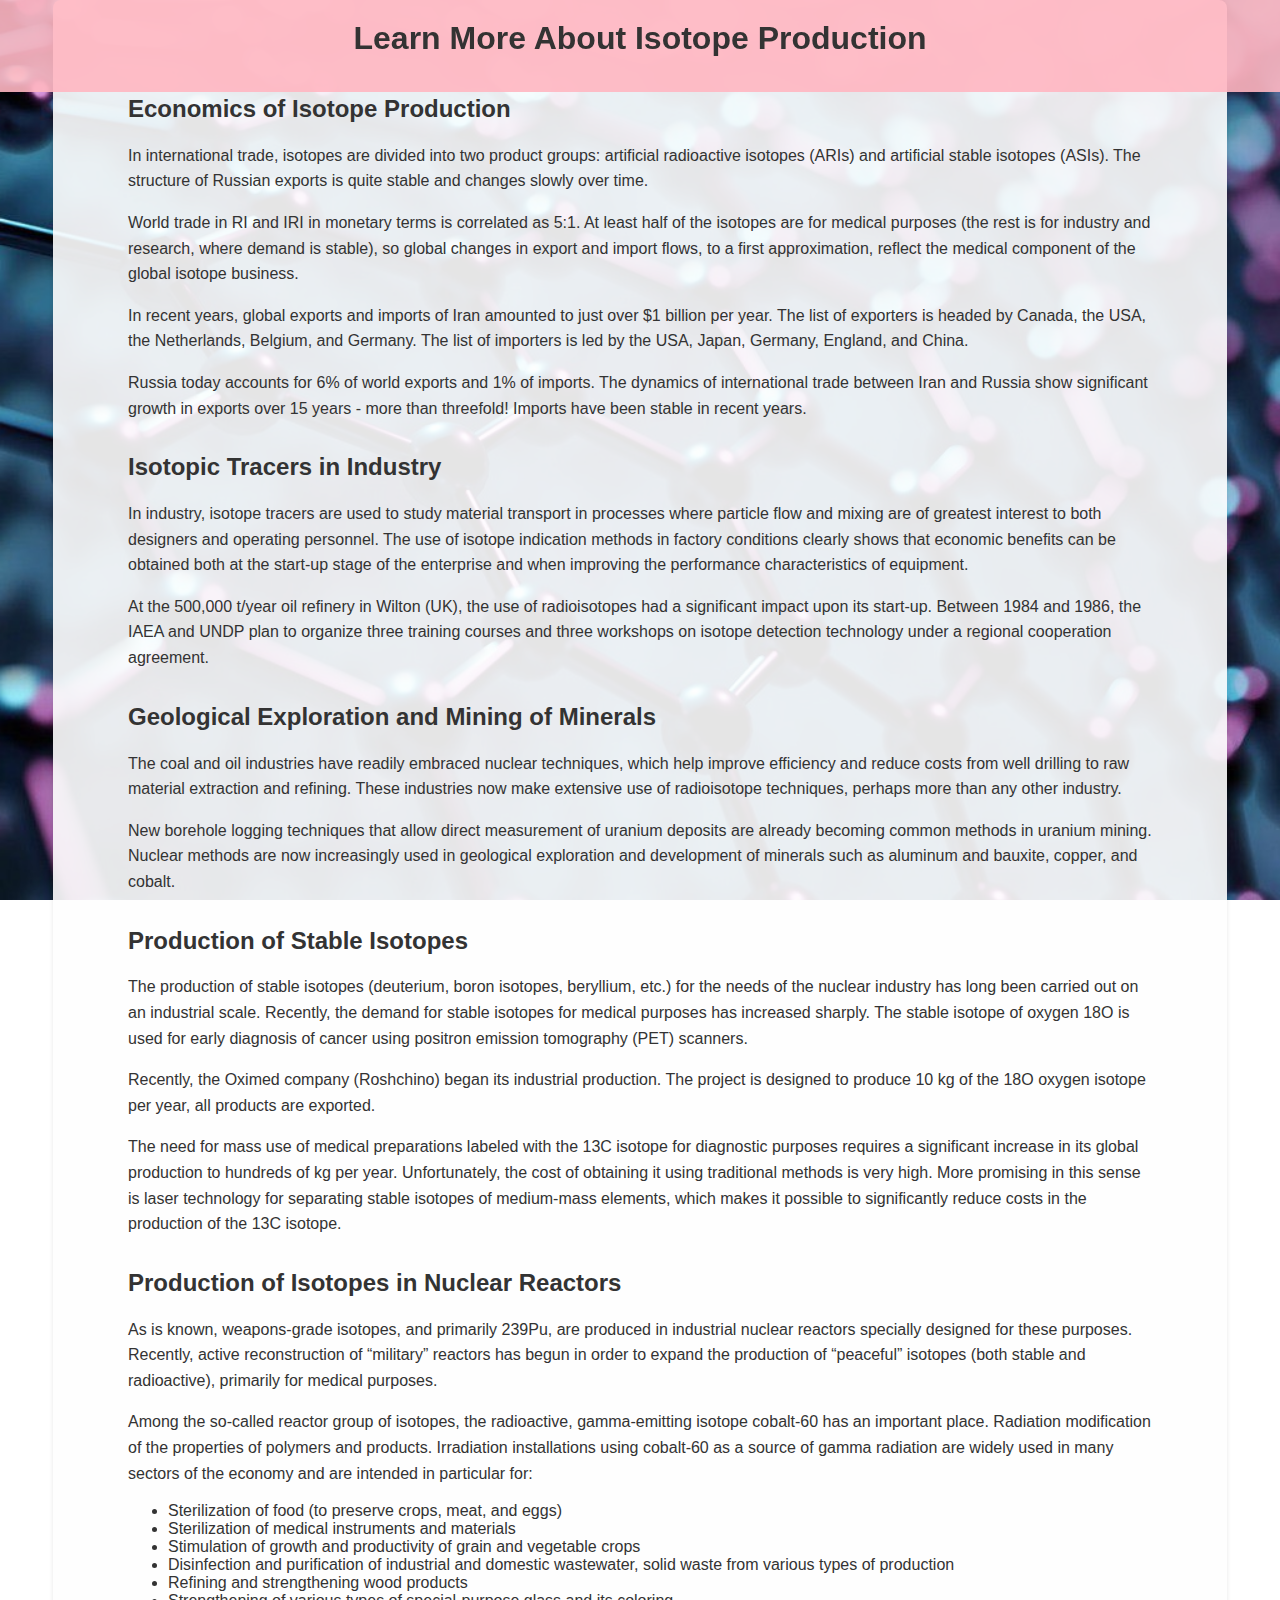
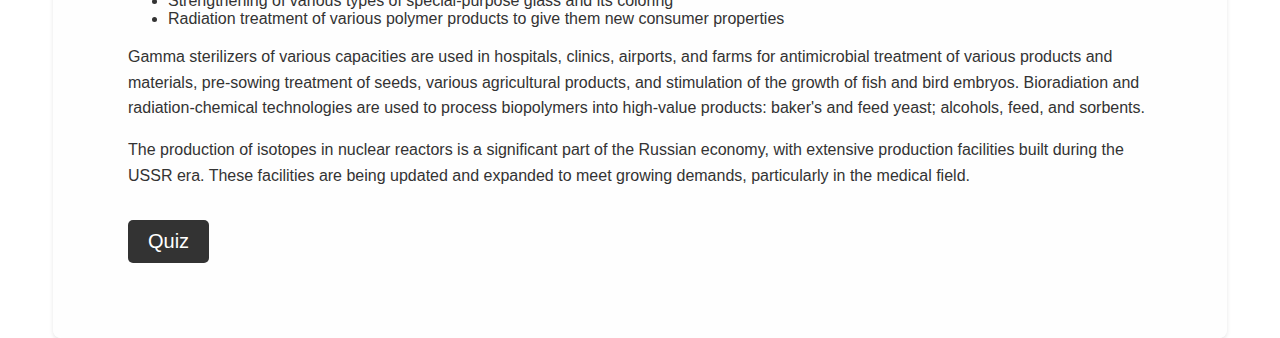
<file: learnmore.html>
<!DOCTYPE html>
<html lang="en">
<head>
    <meta charset="UTF-8">
    <meta name="viewport" content="width=device-width, initial-scale=1.0">
    <title>Learn More</title>
    <link rel="stylesheet" href="style-learn-more.css">
</head>
<body>
    <header>
        <h1>Learn More About Isotope Production</h1>
    </header>

    <main>
        <section>
            <h2>Economics of Isotope Production</h2>
            <p>In international trade, isotopes are divided into two product groups: artificial radioactive isotopes (ARIs) and artificial stable isotopes (ASIs). The structure of Russian exports is quite stable and changes slowly over time.</p>
            <p>World trade in RI and IRI in monetary terms is correlated as 5:1. At least half of the isotopes are for medical purposes (the rest is for industry and research, where demand is stable), so global changes in export and import flows, to a first approximation, reflect the medical component of the global isotope business.</p>
            <p>In recent years, global exports and imports of Iran amounted to just over $1 billion per year. The list of exporters is headed by Canada, the USA, the Netherlands, Belgium, and Germany. The list of importers is led by the USA, Japan, Germany, England, and China.</p>
            <p>Russia today accounts for 6% of world exports and 1% of imports. The dynamics of international trade between Iran and Russia show significant growth in exports over 15 years - more than threefold! Imports have been stable in recent years.</p>
        </section>

        <section>
            <h2>Isotopic Tracers in Industry</h2>
            <p>In industry, isotope tracers are used to study material transport in processes where particle flow and mixing are of greatest interest to both designers and operating personnel. The use of isotope indication methods in factory conditions clearly shows that economic benefits can be obtained both at the start-up stage of the enterprise and when improving the performance characteristics of equipment.</p>
            <p>At the 500,000 t/year oil refinery in Wilton (UK), the use of radioisotopes had a significant impact upon its start-up. Between 1984 and 1986, the IAEA and UNDP plan to organize three training courses and three workshops on isotope detection technology under a regional cooperation agreement.</p>
        </section>

        <section>
            <h2>Geological Exploration and Mining of Minerals</h2>
            <p>The coal and oil industries have readily embraced nuclear techniques, which help improve efficiency and reduce costs from well drilling to raw material extraction and refining. These industries now make extensive use of radioisotope techniques, perhaps more than any other industry.</p>
            <p>New borehole logging techniques that allow direct measurement of uranium deposits are already becoming common methods in uranium mining. Nuclear methods are now increasingly used in geological exploration and development of minerals such as aluminum and bauxite, copper, and cobalt.</p>
        </section>

        <section>
            <h2>Production of Stable Isotopes</h2>
            <p>The production of stable isotopes (deuterium, boron isotopes, beryllium, etc.) for the needs of the nuclear industry has long been carried out on an industrial scale. Recently, the demand for stable isotopes for medical purposes has increased sharply. The stable isotope of oxygen 18O is used for early diagnosis of cancer using positron emission tomography (PET) scanners.</p>
            <p>Recently, the Oximed company (Roshchino) began its industrial production. The project is designed to produce 10 kg of the 18O oxygen isotope per year, all products are exported.</p>
            <p>The need for mass use of medical preparations labeled with the 13C isotope for diagnostic purposes requires a significant increase in its global production to hundreds of kg per year. Unfortunately, the cost of obtaining it using traditional methods is very high. More promising in this sense is laser technology for separating stable isotopes of medium-mass elements, which makes it possible to significantly reduce costs in the production of the 13C isotope.</p>
        </section>

        <section>
            <h2>Production of Isotopes in Nuclear Reactors</h2>
            <p>As is known, weapons-grade isotopes, and primarily 239Pu, are produced in industrial nuclear reactors specially designed for these purposes. Recently, active reconstruction of “military” reactors has begun in order to expand the production of “peaceful” isotopes (both stable and radioactive), primarily for medical purposes.</p>
            <p>Among the so-called reactor group of isotopes, the radioactive, gamma-emitting isotope cobalt-60 has an important place. Radiation modification of the properties of polymers and products. Irradiation installations using cobalt-60 as a source of gamma radiation are widely used in many sectors of the economy and are intended in particular for:</p>
            <ul>
                <li>Sterilization of food (to preserve crops, meat, and eggs)</li>
                <li>Sterilization of medical instruments and materials</li>
                <li>Stimulation of growth and productivity of grain and vegetable crops</li>
                <li>Disinfection and purification of industrial and domestic wastewater, solid waste from various types of production</li>
                <li>Refining and strengthening wood products</li>
                <li>Strengthening of various types of special-purpose glass and its coloring</li>
                <li>Radiation treatment of various polymer products to give them new consumer properties</li>
            </ul>
            <p>Gamma sterilizers of various capacities are used in hospitals, clinics, airports, and farms for antimicrobial treatment of various products and materials, pre-sowing treatment of seeds, various agricultural products, and stimulation of the growth of fish and bird embryos. Bioradiation and radiation-chemical technologies are used to process biopolymers into high-value products: baker's and feed yeast; alcohols, feed, and sorbents.</p>
            <p>The production of isotopes in nuclear reactors is a significant part of the Russian economy, with extensive production facilities built during the USSR era. These facilities are being updated and expanded to meet growing demands, particularly in the medical field.</p>
        </section>
    </div>
    <button class="end-button" onclick="window.location.href='quiz.html'">Quiz</button>
</div>
    </main>
    <script src="scripts-learn-more.js"></script>

</body>
</html>
</file>
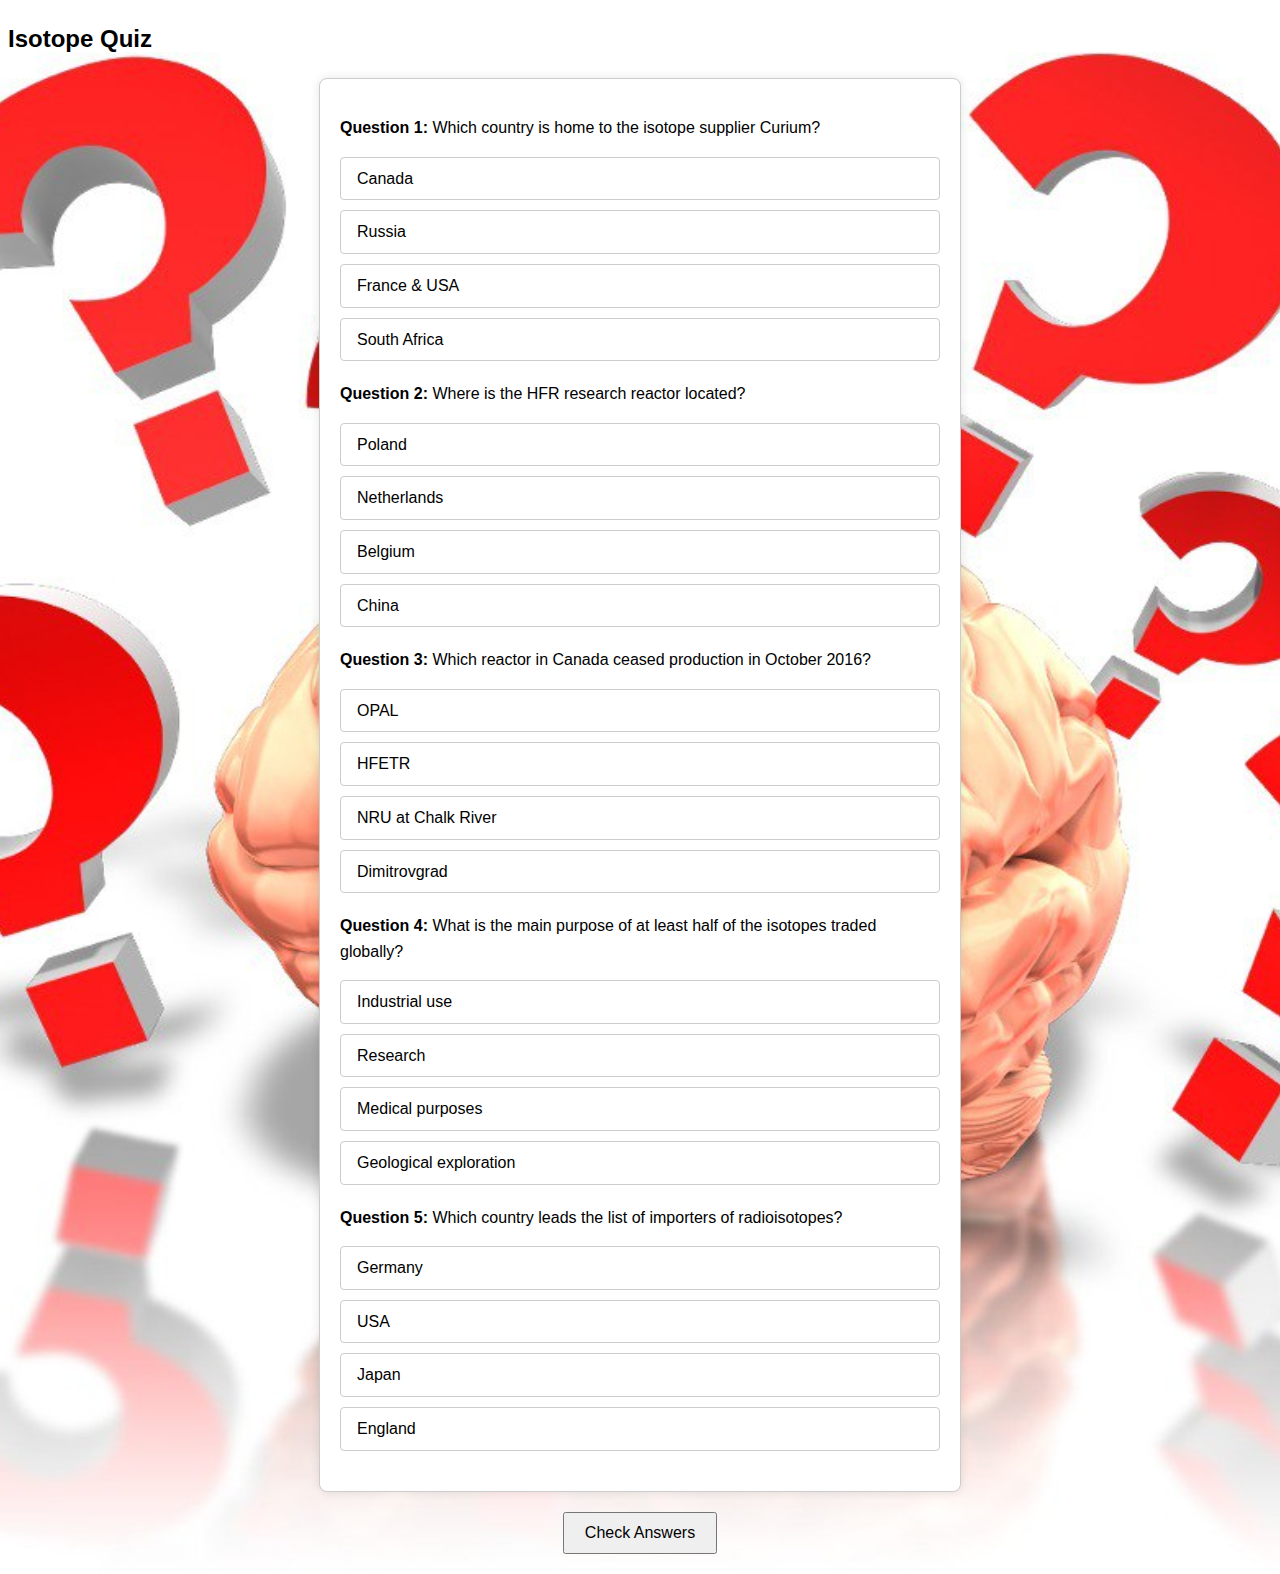
<file: quiz.html>
<!DOCTYPE html>
<html lang="en">
<head>
    <meta charset="UTF-8">
    <meta name="viewport" content="width=device-width, initial-scale=1.0">
    <title>Isotope Quiz</title>
    <link rel="stylesheet" href="style-quiz.css"> 
</head>
<body>
    <div id="quiz">
        <h2>Isotope Quiz</h2>
        <!-- Questions will be dynamically added here -->
        <div id="question-container"></div>
        <button id="check-answers-btn">Check Answers</button>
        <button id="next-page-btn" style="display: none;">Next Page</button>
    </div>

    <script src="script-quiz.js"></script> 
</body>
</html>
</file>
<file: style-learn-more.css>
body {
    font-family: 'Segoe UI', Tahoma, Geneva, Verdana, sans-serif;
    margin: 0;
    padding: 0;
    background: url('background.jpg') no-repeat center center fixed;
    background-size: cover;
    color: #333;
}

header {
    background: rgba(255, 182, 193, 0.9); 
    color: #333;
    padding: 1rem 0;
    text-align: center;
    position: fixed;
    width: 100%;
    top: 0;
    z-index: 1000;
    height: 60px; 
    line-height: 45px; 
    transition: top 0.3s ease-in-out;
}

header h1 {
    margin: 0;
}

main {
    padding-top: 80px; 
    margin: 0 auto;
    width: 80%;
    max-width: 1200px;
    background: rgba(254, 254, 254, 0.9); 
    box-shadow: 0 2px 4px rgba(0, 0, 0, 0.1);
    padding: 75px;
    border-radius: 8px;
    transition: opacity 0.5s ease-in-out; 
}

section {
    margin-bottom: 2rem;
}

h2 {
    color: #333;
}

p {
    line-height: 1.6;
}


html {
    scroll-behavior: smooth;
}

body::-webkit-scrollbar {
    width: 10px;
}

body::-webkit-scrollbar-track {
    background: #332222;
}

body::-webkit-scrollbar-thumb {
    background: #888;
    border-radius: 10px;
}

body::-webkit-scrollbar-thumb:hover {
    background: #555;
}

.end-button-container {
    position: fixed;
    bottom: 20px;
    left: 50%;
    transform: translateX(-50%);
    z-index: 1000; 
    text-align: center;
}

.end-button {
    font-size: 20px;
    padding: 10px 20px;
    background-color: #333;
    color: #fff;
    border: none;
    border-radius: 5px;
    cursor: pointer;
    transition: background-color 0.3s ease, transform 0.3s ease;
}

.end-button:hover {
    background-color: #555;
    transform: scale(1.05);
}
</file>
<file: style-quiz.css>
body {
    font-family: Arial, sans-serif;
    line-height: 1.6;
    background-color: #f0f0f0;
    padding: 0px;
    background-image: url('background-quiz.jpg'); 
    background-size: cover; 
    background-position: center; 
}

#question-container {
    max-width: 600px;
    margin: 0 auto;
    background-color: #fff;
    border: 1px solid #ccc;
    padding: 20px;
    border-radius: 8px;
    box-shadow: 0 0 10px rgba(0, 0, 0, 0.1);
}

.question {
    margin-bottom: 20px;
}

ul {
    list-style-type: none;
    padding: 0;
}

ul li {
    margin-bottom: 10px;
}

label {
    cursor: pointer;
}

input[type="radio"] {
    display: none;
}

input[type="radio"] + label {
    padding: 8px 16px;
    display: block;
    border: 1px solid #ccc;
    border-radius: 4px;
    transition: background-color 0.3s ease;
}

input[type="radio"]:checked + label {
    background-color: #e0f7fa; /* Light blue for selected option */
}

.correct {
    border: 5px solid green !important;
}

.incorrect {
    border: 5px solid red !important;
}

button {
    display: block;
    margin: 20px auto;
    padding: 10px 20px;
    font-size: 16px;
    cursor: pointer;
}
</file>
